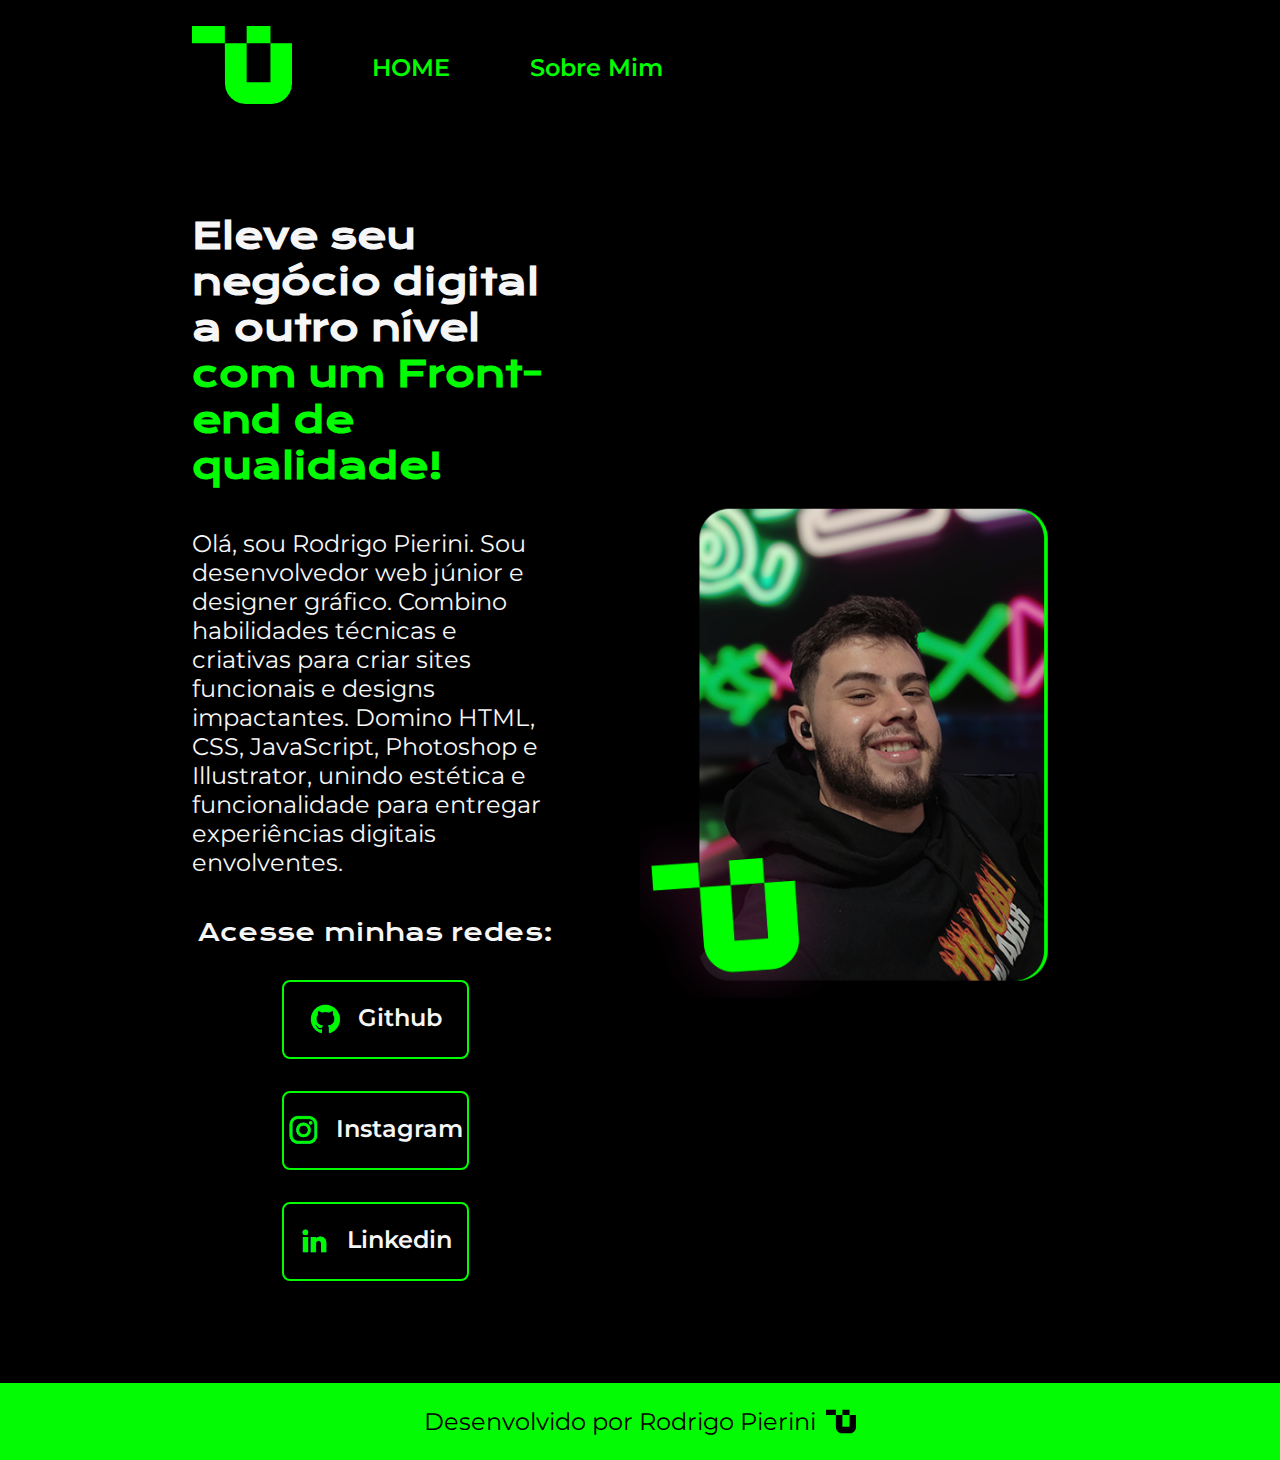
<file: index.html>
<!DOCTYPE html>
<html lang="pt-br">
<head>
    <meta charset="UTF-8">
    <meta http-equiv="X-UA-Compatible" content="IE=edge">
    <meta name="viewport" content="width=device-width, initial-scale=1.0">
    <title>Portfólio</title>
    <link rel="stylesheet" href="styles/style.css">
</head>
<body>
    <header class="cabecalho">
        <nav class="cabecalho__menu">
            <a class="cabecalho__menu__link" href="index.html">
               <img class="cabecalho__menu__link__icone"src="./assets/icon_pierini_designer_verde.svg">
            </a>
            <a class="cabecalho__menu__link" href="index.html">
                HOME
            </a>
            <a class="cabecalho__menu__link" href="about.html"> Sobre Mim</a>
        </nav>
    </header> 
    <main class="apresentacao">
        <section class="apresentacao__conteudo">
            <h1 class="apresentacao__conteudo__titulo">
                Eleve seu negócio digital a outro nível <strong class="titulo-destaque">com um Front-end de qualidade!</strong>
            </h1>
            <P class="apresentacao__conteudo__texto">Olá, sou Rodrigo Pierini. Sou desenvolvedor web júnior e designer gráfico. Combino habilidades técnicas e criativas para criar sites funcionais e designs impactantes. Domino HTML, CSS, JavaScript, Photoshop e Illustrator, unindo estética e funcionalidade para entregar experiências digitais envolventes.
            </P>
           <div class="apresentacao__links">

                <h2 class="apresentacao__links_subtitulo"> Acesse minhas redes:</h2>

                <a class="apresentacao__links__navegacao" href="https://github.com/RdPierini">
                    <img src="./assets/github.png">
                    Github
                </a>
                <a class="apresentacao__links__navegacao" href="https://www.instagram.com/rd.pierini/">
                    <img src="./assets/instagram.png">
                    Instagram
                </a>
                <a class="apresentacao__links__navegacao" href="https://www.linkedin.com/in/rodrigopierini00">
                    <img src="./assets/linkedin.png">
                    Linkedin
                </a>
           </div>
        </section>       
        <img class="apresentacao__imagem" src="./assets/Imagem.png">
    </main>
    <footer class="rodape">
      <div class="rodape__dados">
           <p> Desenvolvido por Rodrigo Pierini</p>
        <img class="rodape__dados__icon" src="./assets/icon_pierini_designer.svg">
    </div>
    </footer>
</body>
</html>
</file>
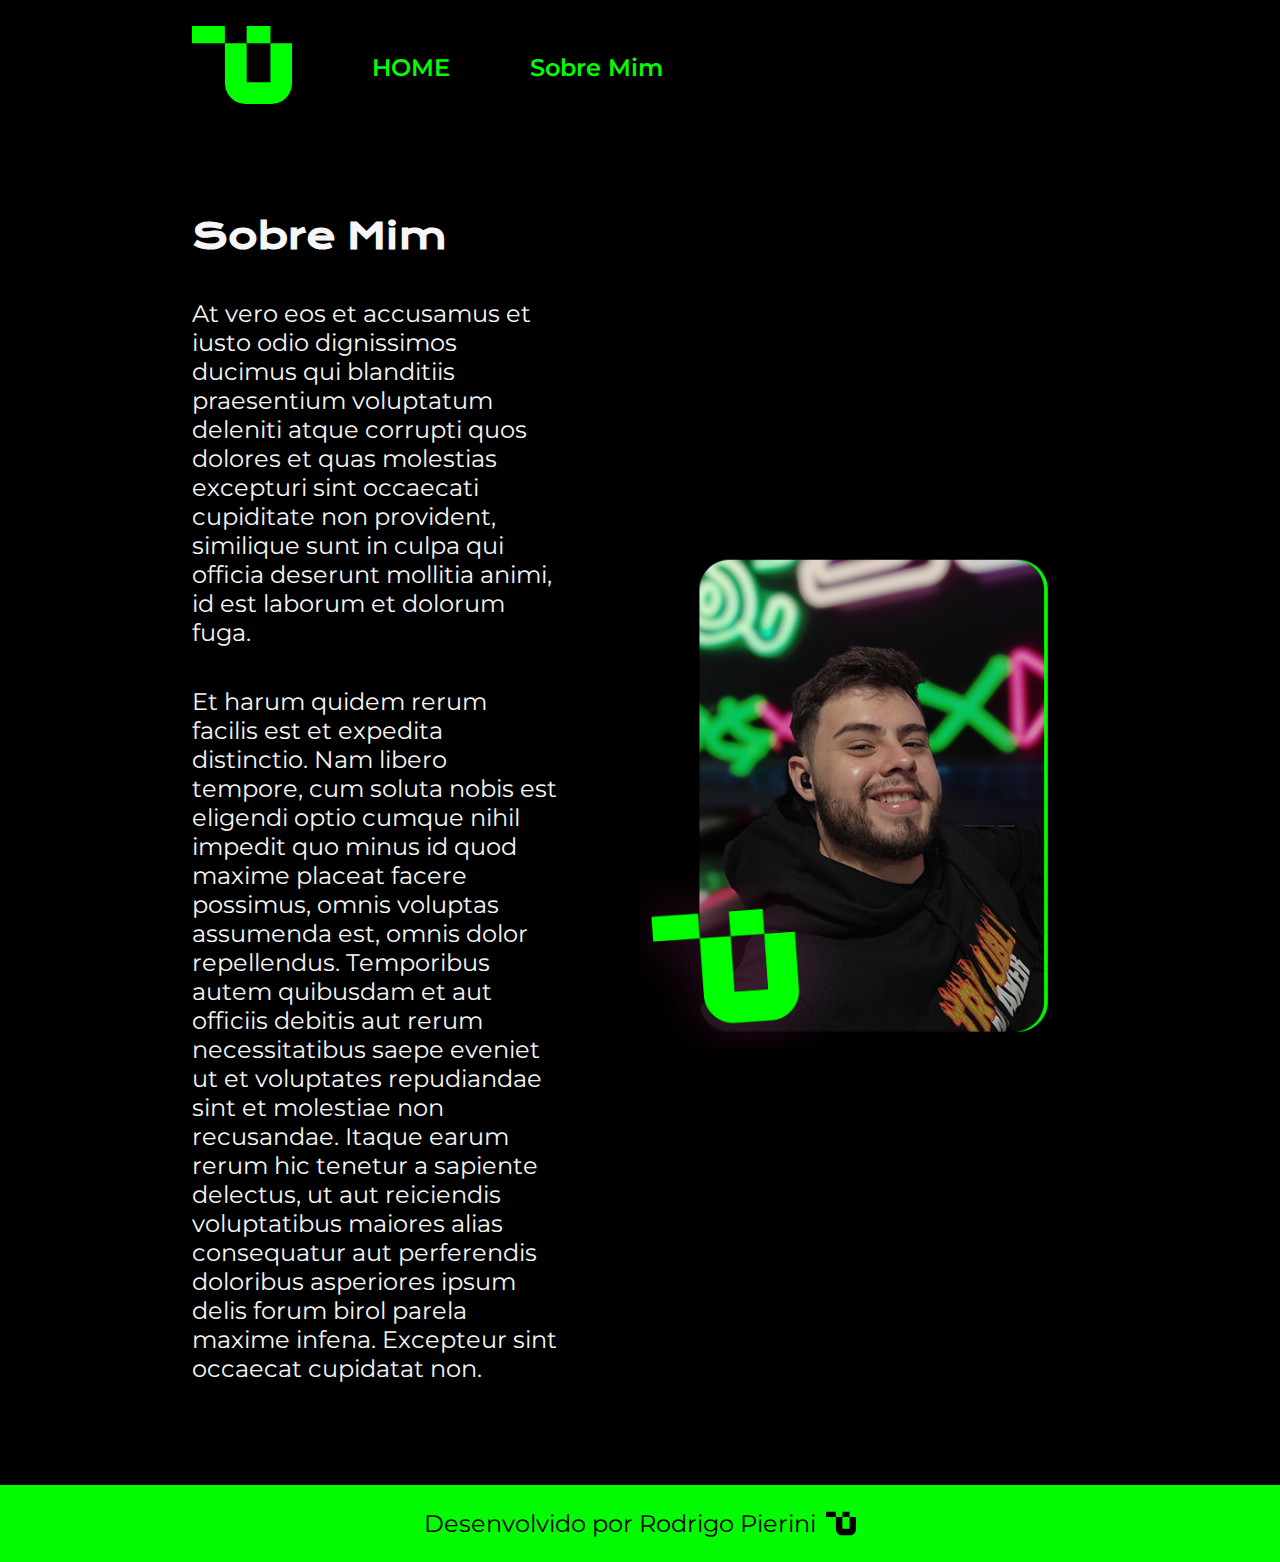
<file: about.html>
<!DOCTYPE html>
<html lang="pt-br">
<head>
    <meta charset="UTF-8">
    <meta http-equiv="X-UA-Compatible" content="IE=edge">
    <meta name="viewport" content="width=device-width, initial-scale=1.0">
    <title>Sobre mim</title>
    <link rel="stylesheet" href="styles/style.css">
</head>
<body>
    <header class="cabecalho">
        <nav class="cabecalho__menu">
            <a class="cabecalho__menu__link" href="index.html">
               <img class="cabecalho__menu__link__icone"src="./assets/icon_pierini_designer_verde.svg">
            </a>
            <a class="cabecalho__menu__link" href="index.html">
                HOME
            </a>
            <a class="cabecalho__menu__link" href="about.html"> Sobre Mim</a>
        </nav>
    </header> 
    <main class="apresentacao">
        <section class="apresentacao__conteudo">
            <H1 class="apresentacao__conteudo__titulo"> Sobre Mim</H1>
            <p class="apresentacao__conteudo__texto">At vero eos et accusamus et iusto odio dignissimos ducimus qui blanditiis praesentium voluptatum deleniti atque corrupti quos dolores et quas molestias excepturi sint occaecati cupiditate non provident, similique sunt in culpa qui officia deserunt mollitia animi, id est laborum et dolorum fuga.
            </p>
            <p class="apresentacao__conteudo__texto">Et harum quidem rerum facilis est et expedita distinctio. Nam libero tempore, cum soluta nobis est eligendi optio cumque nihil impedit quo minus id quod maxime placeat facere possimus, omnis voluptas assumenda est, omnis dolor repellendus. Temporibus autem quibusdam et aut officiis debitis aut rerum necessitatibus saepe eveniet ut et voluptates repudiandae sint et molestiae non recusandae. Itaque earum rerum hic tenetur a sapiente delectus, ut aut reiciendis voluptatibus maiores alias consequatur aut perferendis doloribus asperiores ipsum delis forum birol parela maxime infena. Excepteur sint occaecat cupidatat non.            
            </p>
        </section>

        <img class="apresentacao__imagem" src="./assets/Imagem.png">
    </main>
     <footer class="rodape">
      <div class="rodape__dados">
           <p> Desenvolvido por Rodrigo Pierini</p>
        <img class="rodape__dados__icon" src="./assets/icon_pierini_designer.svg">
    </div>
    </footer>
</body>
</html>
</file>
<file: styles/style.css>
@import url('https://fonts.googleapis.com/css2?family=Krona+One&family=Montserrat:ital,wght@0,100..900;1,100..900&display=swap');

:root{
    --cor-primaria: #000000;
    --cor-segundaria: #F6F6F6;
    --cor-terciaria: #03fb04;
    --cor-houver: #272727;

    --fonte-primaria: "Krona One", sans-serif;
    --fonte-segundaria: 'Montserrat', 'Sans-serif';
}

*{
    margin: 0;
    padding: 0;
}

body{
    box-sizing: border-box;
    background-color: var(--cor-primaria);
    color: var(--cor-segundaria);  
}
.cabecalho {
    padding: 2% 0 0 15%;
}
.cabecalho__menu{
    display: flex;
    gap: 80px;
    align-items: center;
}

.cabecalho__menu__link {
    font-family: var(--fonte-segundaria);
    font-size: 1.5rem;
    font-weight: 600;
    color: var(--cor-terciaria);  
    text-decoration: none; 
}

.cabecalho__menu__link__icone{
    width: 100px;
}

.cabecalho__menu__link:hover, .cabecalho__menu__link:hover  {
    transform: scale(1.1);
    transition: 1s ease;
}

.titulo-destaque{
    color: var(--cor-terciaria);  
}

.apresentacao{
    padding: 8% 15%;
    gap: 82px;
    display: flex;
    align-items: center;
    justify-content: space-between;
}


.apresentacao__conteudo{
    width: 50%;    
    display: flex;
    flex-direction: column;
    gap:40px;
}


.apresentacao__conteudo__titulo{
    font-size: 2.25rem;
    font-family: var(--fonte-primaria);
    
}

.apresentacao__conteudo__texto{
    font-size: 1.5rem;
    font-family: "Montserrat", sans-serif;
}

.apresentacao__links_subtitulo{
    font-size: 1.5rem;
    font-weight: 400;
    font-family: var(--fonte-primaria); 
}

.apresentacao__links{
display: flex;
flex-direction: column;
justify-content: space-between;
align-items: center;
gap: 32px;


}
.apresentacao__links__navegacao{
    display: flex;
    justify-content: center;
    gap: 16px;
    border: 2px solid  var(--cor-terciaria);  
    width: 50%;
    text-align: center;
    border-radius: 8px;
    font-size: 1.5rem;
    padding: 21.5px 0;
    text-decoration: none;
    color: var(--cor-segundaria);  
    font-family: "Montserrat", sans-serif;
    font-weight: 600;
}

.apresentacao__links__navegacao:hover {
    background-color: var(--cor-houver);
    transform: scale(1.1);
    transition: 1s ease;  
}

.apresentacao__imagem{
    transition: 1s ease;
    width: 50%;
}
.apresentacao__imagem:hover {
    transform: scale(1.1);
    transition: 1s ease;
}

.rodape{
    background-color: var(--cor-terciaria);  
    color: var(--cor-primaria);
    padding: 1.5rem;
    font-family: var(--fonte-segundaria);
    font-weight: 400;
    font-size: 24px;
}
.rodape__dados {
    gap: 10px;
    display: flex;
    justify-content: center;
}

.rodape__dados__icon{
    width: 30px;
   
}



@media (max-width: 1200px){

    .cabecalho{
       padding:  10%;
    }

    .cabecalho__menu {
        justify-content: center;
    }
    
    .apresentacao{
        flex-direction: column-reverse;
        padding: 5% 7%;
    }

    .apresentacao__conteudo {
        width: auto;
    }

    
}
</file>
